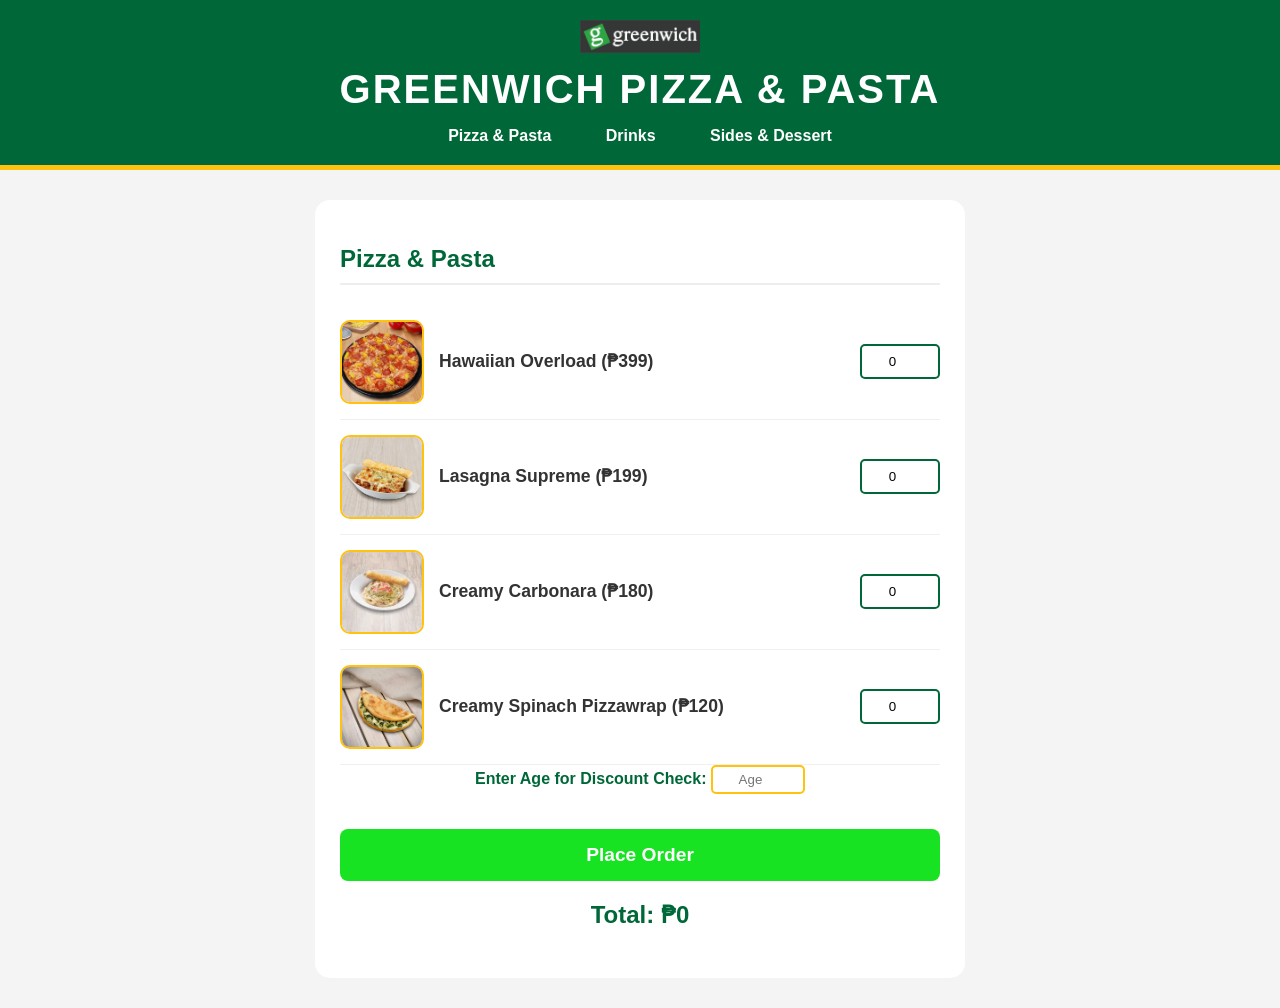
<file: index.html>
<!doctype html>
<html lang="en">
  <head>
    <meta charset="UTF-8" />
    <meta name="viewport" content="width=device-width, initial-scale=1.0" />

    <title>Greenwich - Barkada Pizza & Pasta</title>

    <link rel="stylesheet" href="style.css" />
  </head>
  
  <div id="imageModal" class="modal" onclick="closeModal()">
    <span class="close">&times;</span>
    <img class="modal-content" id="imgFull">
    <div id="caption"></div>
</div>

  <body>
    <header>
      <img src="GreenwichLogo.jpg" alt="Greenwich Logo" class="logo" />
      <h1>Greenwich Pizza & Pasta</h1>
      <nav>
        <a href="index.html">Pizza & Pasta</a>
        <a href="drinks.html">Drinks</a>
        <a href="dessert.html">Sides & Dessert</a>
      </nav>
    </header>

    <section class="menu">
      <h2>Pizza & Pasta</h2>

      <div class="item">
        <img src="hawaiian-overload-lifestyle.webp" class="food-img" onclick="openModal(this)"/>
        <span>Hawaiian Overload (₱399)</span>
        <input type="number" id="pizzaQty" min="0" value="0" />
      </div>

      <div class="item">
        <img src="lasagna-supreme-solo-lift.webp" class="food-img" onclick="openModal(this)"/>
        <span>Lasagna Supreme (₱199)</span>
        <input type="number" id="lasagnaQty" min="0" value="0" />
      </div>

      <div class="item">
        <img src="creamy-carbonara-solo.webp" class="food-img" onclick="openModal(this)"/>
        <span>Creamy Carbonara (₱180)</span>
        <input type="number" id="carbonaraQty" min="0" value="0" />
      </div>

      <div class="item">
        <img src="creamy-spinach-pizzawrap-thumbnail.webp" class="food-img" onclick="openModal(this)"/>
        <span>Creamy Spinach Pizzawrap (₱120)</span>
        <input type="number" id="chickenQty" min="0" value="0" />
      </div>

<div class="age-section" style="margin-bottom: 15px; text-align: center;">
    <label for="userAge" style="font-weight: bold; color: #006838;">Enter Age for Discount Check:</label>
    <input type="number" id="userAge" placeholder="Age" min="1" style="width: 80px; padding: 5px; border: 2px solid #ffc20e; border-radius: 5px;">
    
</div>
      <button onclick="computeGreenwichOrder()">Place Order</button>
      <div id="totalMain"><h3>Total: ₱0</h3></div>
    </section>

    <script src="script.js"></script>
  </body>
</html>
</file>
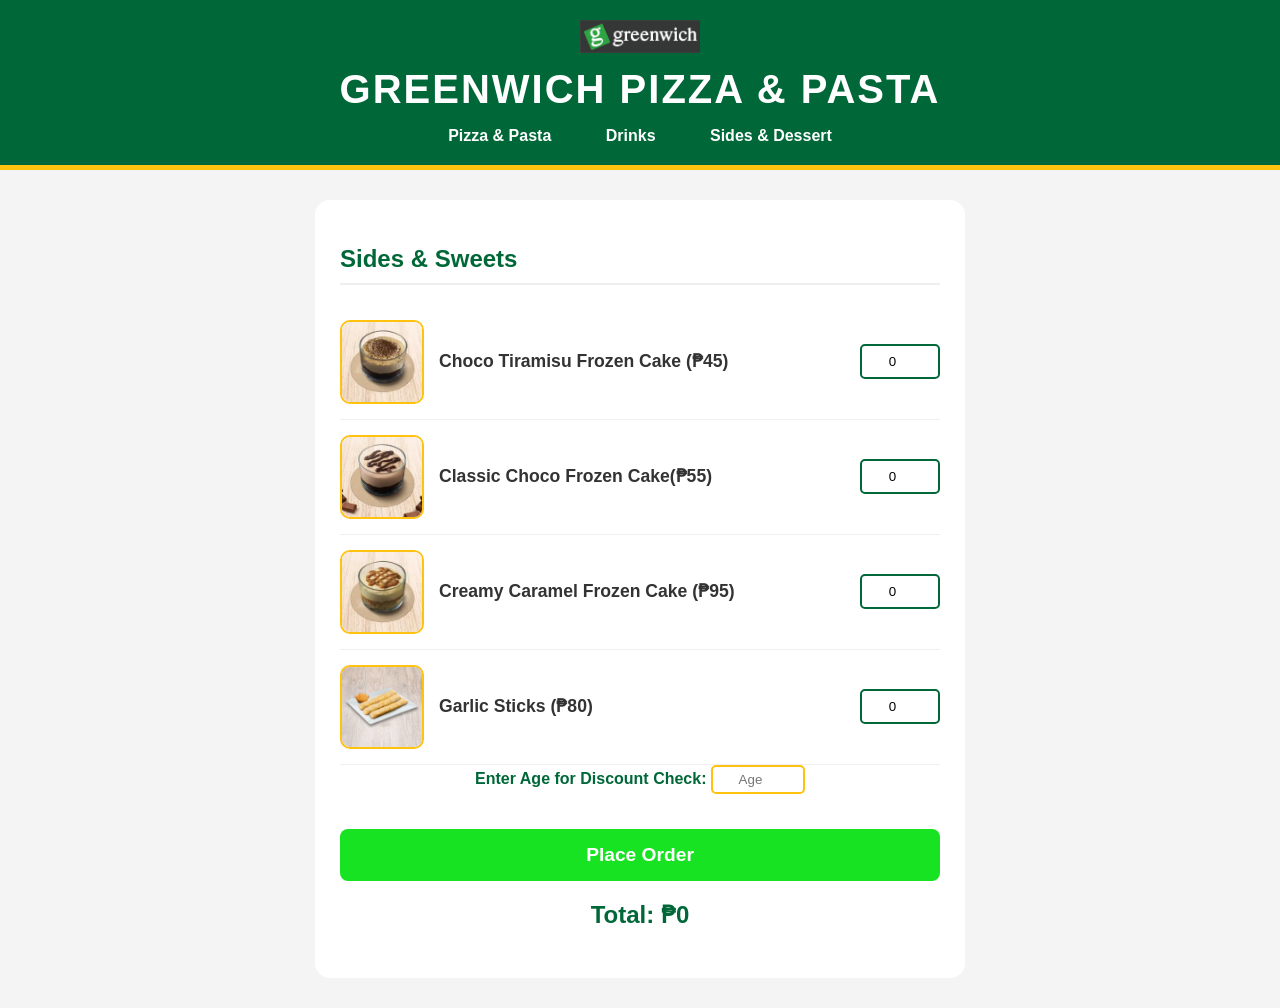
<file: dessert.html>
<!DOCTYPE html>
<html lang="en">
<head>
    <meta charset="UTF-8">
    <meta name="viewport" content="width=device-width, initial-scale=1.0">
    <title>Greenwich - Desserts</title>
    <link rel="stylesheet" href="style.css">
</head>

<div id="imageModal" class="modal" onclick="closeModal()">
    <span class="close">&times;</span>
    <img class="modal-content" id="imgFull">
    <div id="caption"></div>
</div>

<body>

<header>
    <img src="GreenwichLogo.jpg" alt="Greenwich Logo" class="logo">
    <h1>Greenwich Pizza & Pasta</h1>
    <nav>
        <a href="index.html">Pizza & Pasta</a>
        <a href="drinks.html">Drinks</a>
        <a href="dessert.html">Sides & Dessert</a>
    </nav>
</header>

<section class="menu">
    <h2>Sides & Sweets</h2>

    <div class="item">
        <img src="choco-tiramisu-frozen-cake.webp" class="food-img" onclick="openModal(this)">
        <span>Choco Tiramisu Frozen Cake (₱45)</span>
        <input type="number" id="pieQty" min="0" value="0">
    </div>

    <div class="item">
        <img src="classic-choco-frozen-cake.webp" class="food-img" onclick="openModal(this)">
        <span>Classic Choco Frozen Cake(₱55)</span>
        <input type="number" id="brownieQty" min="0" value="0">
    </div>

 

    <div class="item">
        <img src="creamy-caramel-frozen-cake.webp" class="food-img"onclick="openModal(this)">
        <span>Creamy Caramel Frozen Cake (₱95)</span>
        <input type="number" id="friesQty" min="0" value="0">
    </div>

       <div class="item">
        <img src="garlic-sticks-w-cheese-dip.webp" class="food-img" onclick="openModal(this)">
        <span>Garlic Sticks (₱80)</span>
        <input type="number" id="garlicQty" min="0" value="0">
    </div>

<div class="age-section" style="margin-bottom: 15px; text-align: center;">
    <label for="userAge" style="font-weight: bold; color: #006838;">Enter Age for Discount Check:</label>
    <input type="number" id="userAge" placeholder="Age" min="1" style="width: 80px; padding: 5px; border: 2px solid #ffc20e; border-radius: 5px;">
</div>


    <button onclick="computeDessert()">Place Order</button>
    <div id="totalDessert"><h3>Total: ₱0</h3></div>
</section>

<script src="script.js"></script>
</body>

</html>
</file>
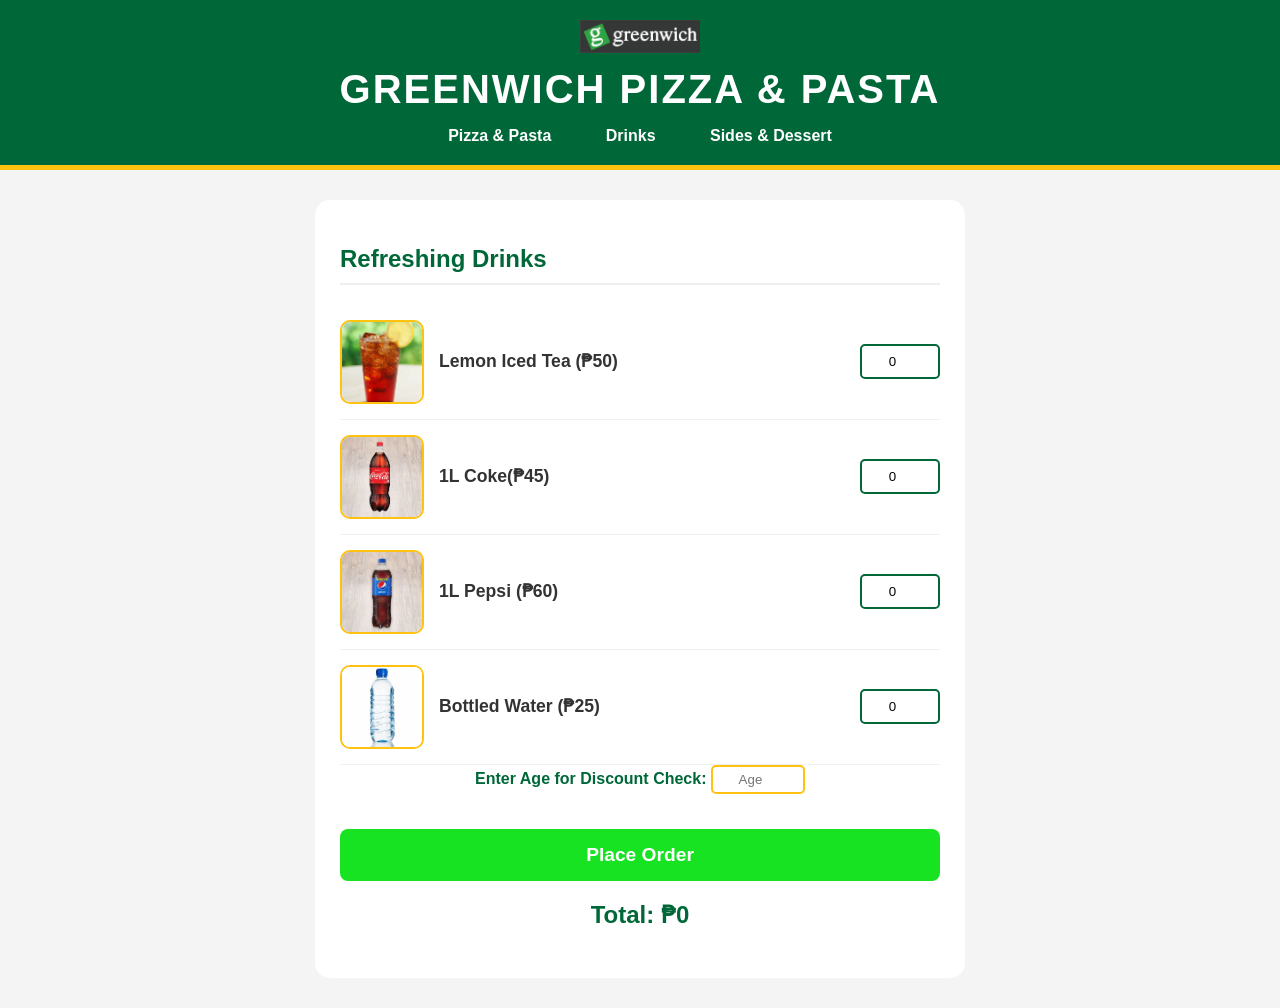
<file: drinks.html>
<!DOCTYPE html>
<html lang="en">
<head>
    <meta charset="UTF-8">
    <meta name="viewport" content="width=device-width, initial-scale=1.0">
    <title>Greenwich - Drinks</title>
    <link rel="stylesheet" href="style.css">
</head>

<div id="imageModal" class="modal" onclick="closeModal()">
    <span class="close">&times;</span>
    <img class="modal-content" id="imgFull">
    <div id="caption"></div>
</div>

<body>

<header>
    <img src="GreenwichLogo.jpg" alt="Greenwich Logo" class="logo">
    <h1>Greenwich Pizza & Pasta</h1>
    <nav>
        <a href="index.html">Pizza & Pasta</a>
        <a href="drinks.html">Drinks</a>
        <a href="dessert.html">Sides & Dessert</a>
    </nav>
</header>

<section class="menu">
    <h2>Refreshing Drinks</h2>


    <div class="item">
        <img src="lemon_iced_tea.webp" class="food-img" onclick="openModal(this)">
        <span>Lemon Iced Tea (₱50)</span>
        <input type="number" id="icedTeaQty" min="0" value="0">
    </div>

    <div class="item">
        <img src="coca-cola.webp" class="food-img" onclick="openModal(this)">
        <span>1L Coke(₱45)</span>
        <input type="number" id="sodaQty" min="0" value="0">
    </div>

    <div class="item">
        <img src="pepsi.webp" class="food-img" onclick="openModal(this)">
        <span>1L Pepsi (₱60)</span>
        <input type="number" id="pineQty" min="0" value="0">
    </div>

    <div class="item">
        <img src="Water_8cd439b9-8e5b-4551-9b18-1eb4f712963c.webp" class="food-img" onclick="openModal(this)">
        <span>Bottled Water (₱25)</span>
        <input type="number" id="waterQty" min="0" value="0">
    </div>

<div class="age-section" style="margin-bottom: 15px; text-align: center;"> 
    <label for="userAge" style="font-weight: bold; color: #006838;">Enter Age for Discount Check:</label>
    <input type="number" id="userAge" placeholder="Age" min="1" style="width: 80px; padding: 5px; border: 2px solid #ffc20e; border-radius: 5px;">
</div>


    <button onclick="computeDrinks()">Place Order</button>
    <div id="totalDrinks"><h3>Total: ₱0</h3></div>
</section>

<script src="script.js"></script>
</body>

</html>
</file>
<file: style.css>
/* Greenwich Theme Colors:
    Green: #006838
    Red: #e31837
    Yellow/Gold: #ffc20e
*/

body {
    font-family: 'Segoe UI', Tahoma, Geneva, Verdana, sans-serif;
    background-color: #f4f4f4; /* Light grey background to make the menu pop */
    margin: 0;
    padding: 0;
    color: #333;
}

header {
    background-color: #006838; /* Signature Greenwich Green */
    color: white;
    padding: 20px;
    text-align: center;
    border-bottom: 5px solid #ffc20e; /* Yellow accent line */
}

h1 {
    margin: 0;
    font-size: 2.5rem;
    text-transform: uppercase;
    letter-spacing: 2px;
}

nav {
    margin-top: 15px;
}

nav a {
    color: white;
    text-decoration: none;
    margin: 0 15px;
    font-weight: bold;
    padding: 5px 10px;
    transition: 0.3s;
}

nav a:hover {
    background-color: #e31837; /* Turns Red on hover */
    border-radius: 5px;
}

.menu {
    max-width: 600px;
    margin: 30px auto;
    background: white;
    padding: 25px;
    border-radius: 15px;
    
   
}

h2 {
    color: #006838;
    border-bottom: 2px solid #eee;
    padding-bottom: 10px;
}

.item {
    display: flex;
    justify-content: space-between;
    align-items: center;
    padding: 15px 0;
    border-bottom: 1px solid #f0f0f0;
}

.item span {
    font-size: 1.1rem;
    font-weight: 600;
}

input[type="number"] {
    width: 60px;
    padding: 8px;
    border: 2px solid #006838;
    border-radius: 5px;
    text-align: center;
}

button {
    width: 100%;
    background-color: #18e322; /* Greenwich Red */
    color: white;
    border: none;
    padding: 15px;
    font-size: 1.2rem;
    font-weight: bold;
    border-radius: 8px;
    cursor: pointer;
    margin-top: 20px;
    transition: background 0.3s ease;
}

button:hover {
    background-color: #b3122b; /* Darker red on click */
}

h3 {
    text-align: center;
    margin-top: 20px;
    color: #006838;
    font-size: 1.5rem;
}

#totalMain {
    color: #18e322; /* Total price stands out in Red */
}
/* Logo Styling */
.logo {
    width: 120px; /* Adjust size as needed */
    height: auto;
    margin-bottom: 10px;
}

/* Food Image Styling */
.food-img {
    width: 80px;  /* Small thumbnail size */
    height: 80px;
    object-fit: cover; /* Prevents stretching */
    border-radius: 10px;
    margin-right: 15px;
    border: 2px solid #ffc20e; /* Yellow border to match theme */
    transition: transform 0.3s ease, box-shadow 0.3s ease;
    cursor: pointer;
}
.food-img:hover {
    /* Zooms the image by 20% */
    transform: scale(1.2); 
    
    /* Adds a slight glow/shadow for a "lifted" effect */
    box-shadow: 0 5px 15px rgba(0,0,0,0.3);
    
    /* Keeps the image on top of other elements while zooming */
    z-index: 10;
    position: relative;
}
/* Adjust the .item to align image and text horizontally */
.item {
    display: flex;
    justify-content: flex-start; /* Align everything to the left */
    align-items: center;
    padding: 15px 0;
    border-bottom: 1px solid #f0f0f0;
    transition: background-color 0.2s ease;
}
.item:hover {
    background-color: #fffdf5; /* Very light yellow tint on hover */
}

.item span {
    flex-grow: 1; /* Pushes the input field to the far right */
    font-size: 1.1rem;
    font-weight: 600;
}

/* The Modal (background) */
.modal {
    display: none; /* Hidden by default */
    position: fixed;
    z-index: 1000;
    padding-top: 100px;
    left: 0;
    top: 0;
    width: 100%;
    height: 100%;
    background-color: rgba(0,0,0,0.9); /* Black w/ opacity */
}

/* Modal Content (The Image) */
.modal-content {
    margin: auto;
    display: block;
    width: 80%;
    max-width: 500px;
    border-radius: 15px;
    border: 5px solid #ffc20e; /* Greenwich Yellow border */
    animation: zoomIn 0.3s;
}

/* Caption Text */
#caption {
    margin: auto;
    display: block;
    width: 80%;
    text-align: center;
    color: white;
    padding: 10px 0;
    font-size: 1.5rem;
    font-weight: bold;
}

/* Close Button */
.close {
    position: absolute;
    top: 15px;
    right: 35px;
    color: #f1f1f1;
    font-size: 40px;
    font-weight: bold;
    cursor: pointer;
}

/* Zoom Animation */
@keyframes zoomIn {
    from {transform: scale(0)}
    to {transform: scale(1)}
}

.receipt-body {
    text-align: left;
    font-family: 'Courier New', Courier, monospace; /* Makes it look like a real receipt */
    padding: 10px;
    background-color: #fafafa;
    border: 1px solid #ddd;
}

.receipt-body p {
    margin: 5px 0;
    display: flex;
    justify-content: space-between;
}

.receipt-body h3 {
    border-top: 2px solid #333;
    padding-top: 10px;
    display: flex;
    justify-content: space-between;
}
</file>
